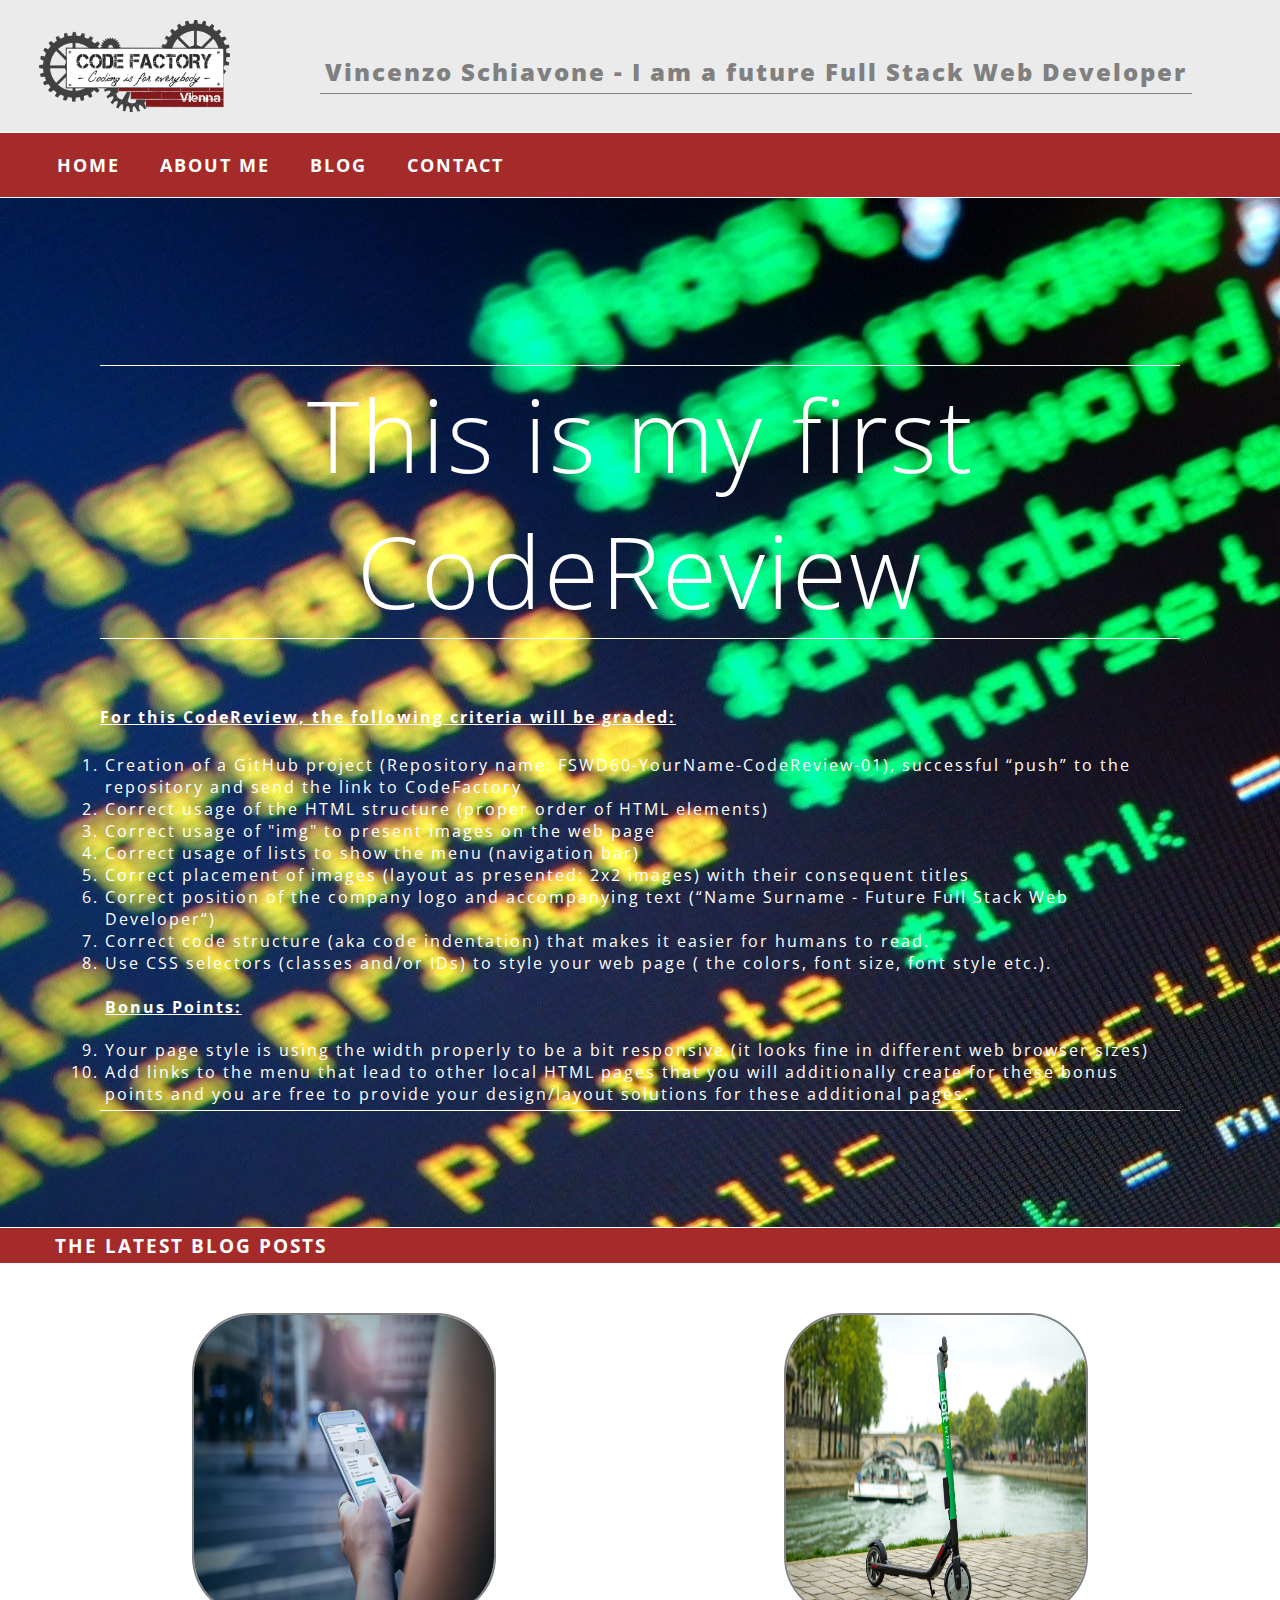
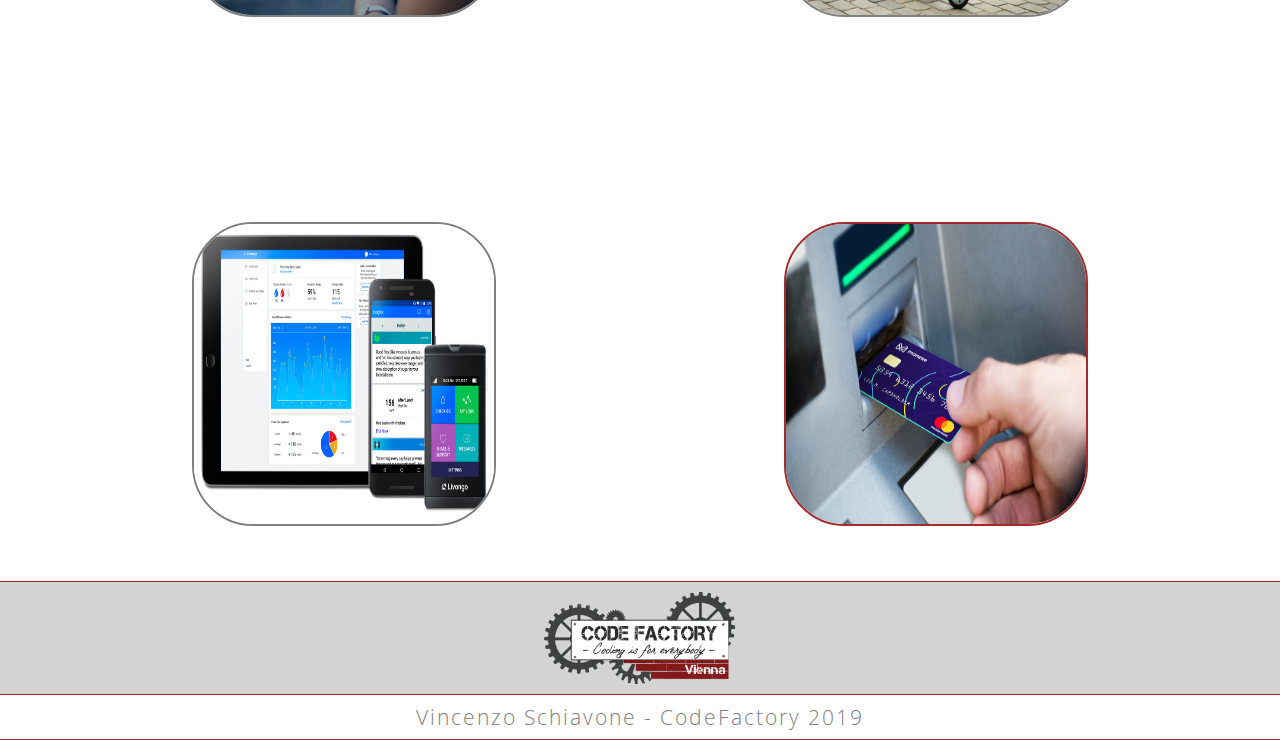
<file: index.html>
<!--------------This is the HTML sheet for my 1st. CodeReview----------------->
				<!-----------Created by Vincenzo Schiavone Date: 11/01/2019---------->


<!DOCTYPE html>
<html>
<head>
	<meta charset="utf-8" lang="en">
	<title>CodeFactory - Vincenzo Schiavone</title>
	<link rel="stylesheet" type="text/css" href="style.css"> <!---external css sheet--->
	<link href="https://fonts.googleapis.com/css?family=Open+Sans:300,700" rel="stylesheet"> <!---added an external font family--->
</head>

<body>
				<!---Start Header--->

	<header>
		<a href="index.html"><img src="codefactory-vienna-logo.png" alt="codefactory-vienna-logo" width="300px" height="120px" title="CodeFactory Logo"></a>

			<h2>Vincenzo Schiavone - I am a future Full Stack Web Developer</h2>
				</header> 			

				<!---End Header--->

				<!---Start Navigation--->
		<nav>
			<ul>
				<li><a href="index.html">HOME</a></li>
					<li><a href="aboutme.html">ABOUT ME</a></li>
						<li><a href="blog.html">BLOG</a></li>
							<li><a href="contact.html">CONTACT</a></li>
				</ul>
			</nav> <!---End Navigation--->		

	<main>	<!---Start Main--->
				
<section>	<!---Start Section (Section is in Main!!!)--->

	<h1>This is my first CodeReview</h1>
		<h4>For this CodeReview, the following criteria will be graded:</h4>
			<ol>
				<li>Creation of a GitHub project (Repository name: FSWD60-YourName-CodeReview-01), successful “push” to the repository and send the link to CodeFactory </li>
					<li>Correct usage of the HTML structure (proper order of HTML elements)</li>
						<li>Correct usage of "img" to present images on the web page</li>
					<li>Correct usage of lists to show the menu (navigation bar)</li>
				<li>Correct placement of images (layout as presented: 2x2 images) with their consequent titles</li>
			<li>Correct position of the company logo and accompanying text (“Name Surname - Future Full Stack Web Developer“)</li>
		<li>Correct code structure (aka code indentation) that makes it easier for humans to read. </li>
	<li>Use CSS selectors (classes and/or IDs) to style your web page ( the colors, font size, font style etc.).</li>

<h4>Bonus Points:</h4>
	<li>Your page style is using the width properly to be a bit responsive (it looks fine in different web browser sizes)</li>
		<li>Add links to the menu that lead to other local HTML pages that you will additionally create for these bonus points and you are free to provide your design/layout solutions for these additional pages.</li>

		</ol>
	</section> <!---End Section--->			

<article> <!---Start Article (Article is in Main!!!--->
	<h3>THE LATEST BLOG POSTS</h3>

		<div class="first">	<!----start 1st. upper part images---->
		<a href="https://monese.com/careers" target="_blank" title="www.Monese.com">
	<img id="topleft" src="Phone.png" alt="Phone picture" width="300px" height="300px"></a>

		<a href="https://Taxify.eu" target="_blank" title="www.taxify.eu">
			<img id="topright" src="Taxify-Scooters.jpg" alt="Taxify-Scooters-picture" width="300px" height="300px"></a>
					</div>	<!-----end upper part---->

				<div class="second">	<!----start 2nd upper part start--->
		<a href="#" ><img id="downleft" src="Devices.jpg" alt="Devices-picture" width="300px" height="300px"></a>

<a href="#"><img id="downright" src="Debit_card_ATM.jpg" alt="Debit-card-picture" width="300px" height="300px"></a>
				</div>				<!----end 2nd upper part---->
	</article> <!---End of article--->
					
						</main> <!---End Main--->			

<footer>
	<img src="codefactory-vienna-logo.png" alt="codefactory-vienna-logo" width="300px" height="120px">
		<p>Vincenzo Schiavone - CodeFactory 2019</p>
			</footer>

</body>
</html>
</file>
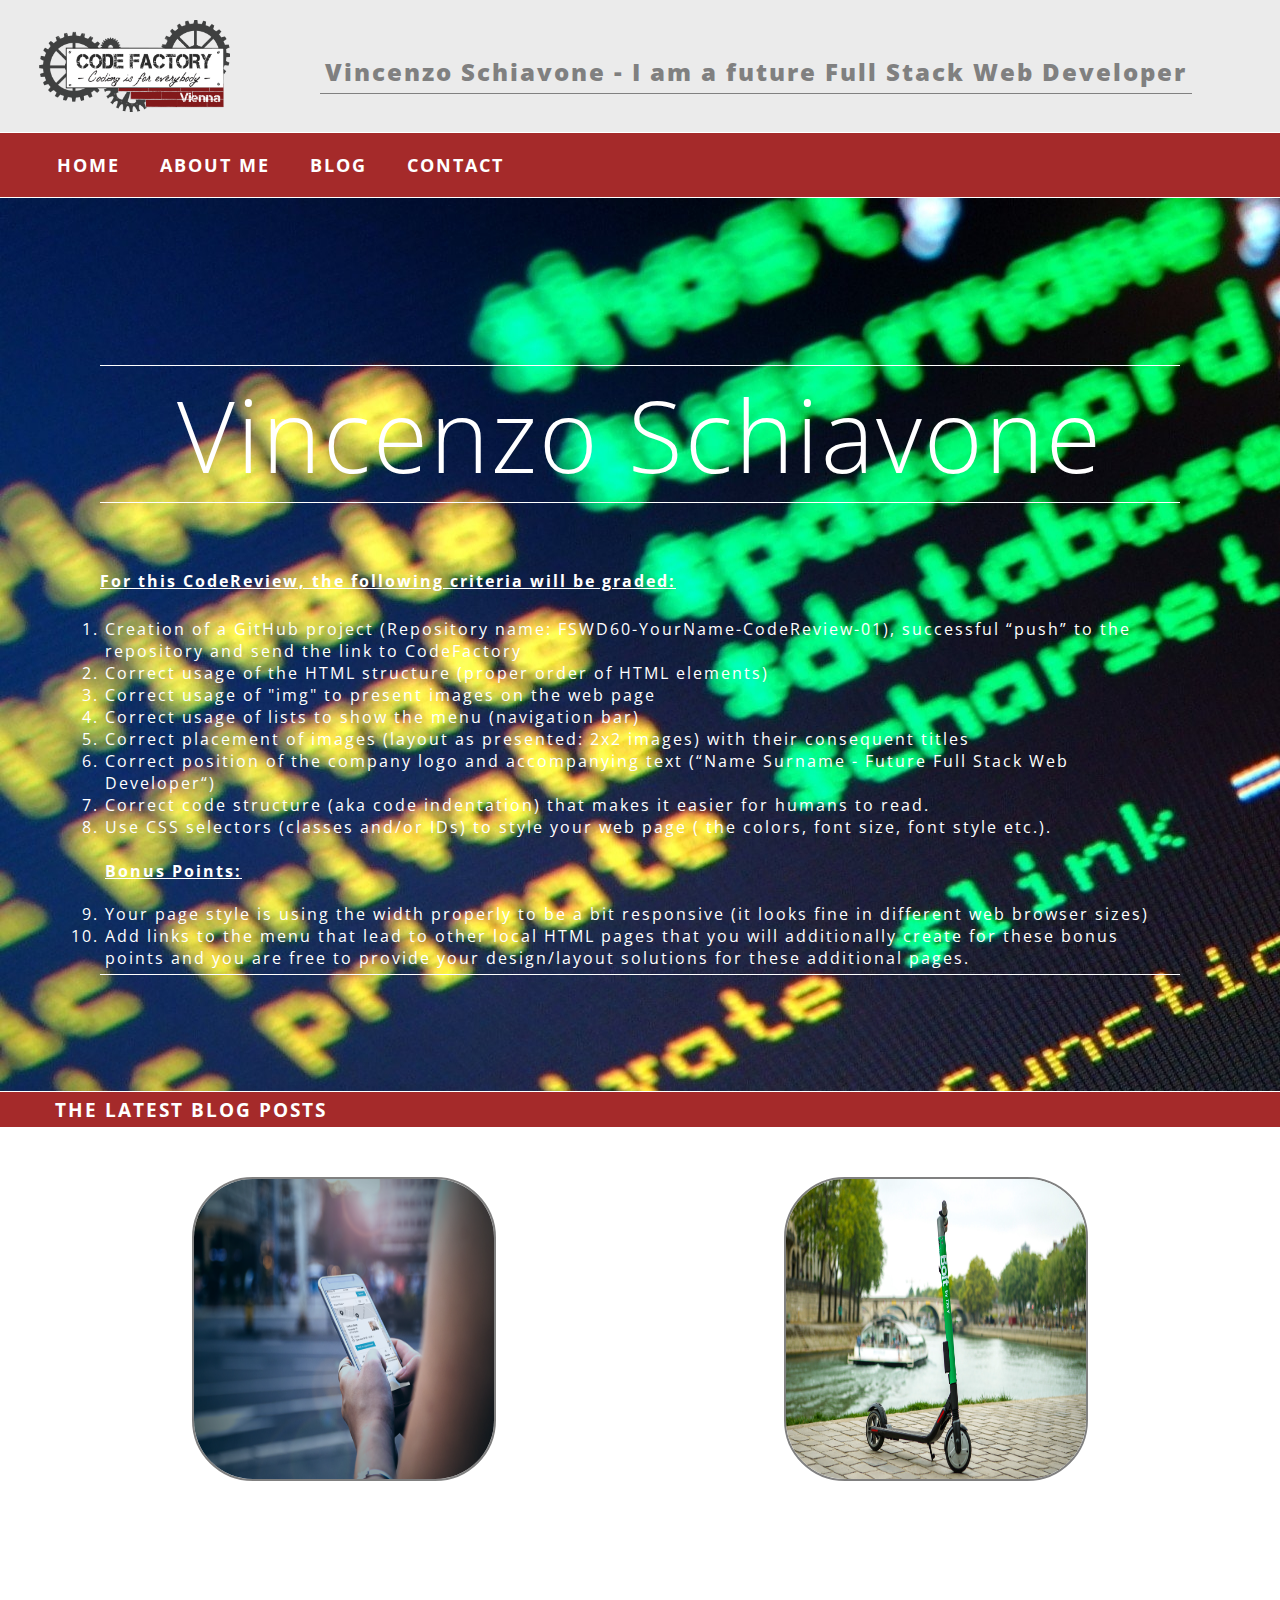
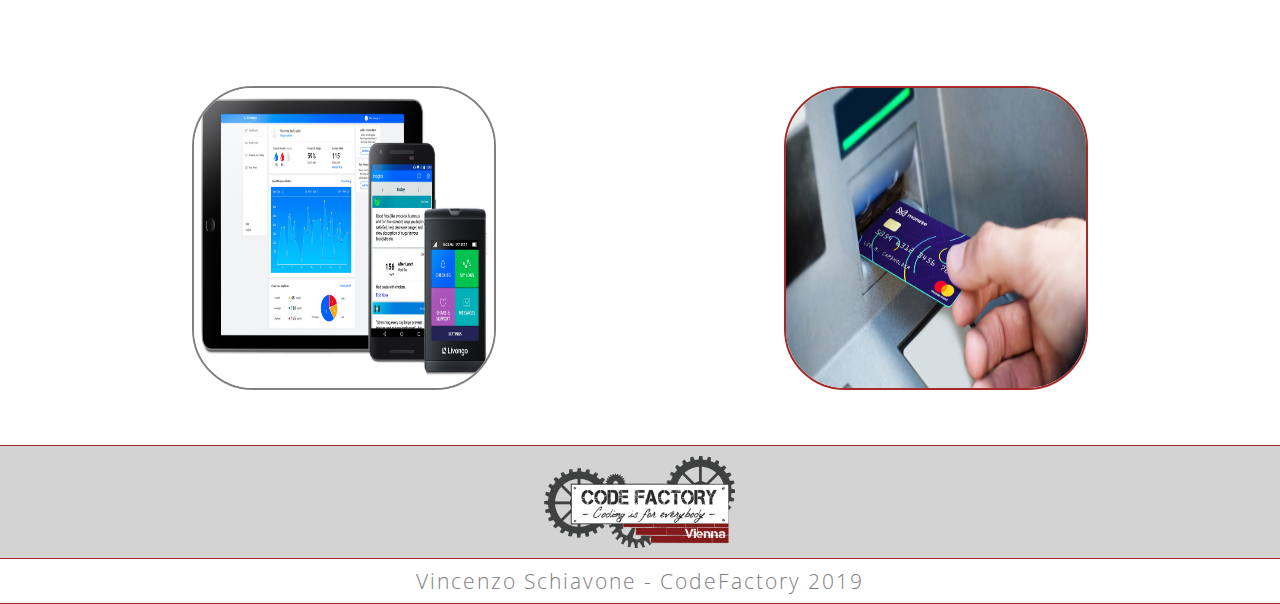
<file: aboutme.html>
<!--------------This is the HTML sheet for my 1st. CodeReview----------------->
				<!-----------Created by Vincenzo Schiavone Date: 11/01/2019---------->


<!DOCTYPE html>
<html>
<head>
	<meta charset="utf-8" lang="en">
	<title>About me - Vincenzo Schiavone</title>
	<link rel="stylesheet" type="text/css" href="style.css"> <!---external css sheet--->
	<link href="https://fonts.googleapis.com/css?family=Open+Sans:300,700" rel="stylesheet"> <!---added an external font family--->
</head>
<body>
				<!---Start Header--->

	<header>
		<a href="index.html"><img src="codefactory-vienna-logo.png" alt="codefactory-vienna-logo" width="300px" height="120px" title="CodeFactory Logo"></a>

			<h2>Vincenzo Schiavone - I am a future Full Stack Web Developer</h2>
				</header> <!---End Header--->			

		<nav> <!---Start Navigation--->
			<ul>
				<li><a href="index.html">HOME</a></li>
					<li><a href="aboutme.html">ABOUT ME</a></li>
						<li><a href="blog.html">BLOG</a></li>
							<li><a href="contact.html">CONTACT</a></li>
				</ul>
			</nav> <!---End navigation--->

	<main>	<!---Start Main--->
				
<section>	<!---Start Section (Section is in Main!!!)--->

	<h1>Vincenzo Schiavone</h1>
		<h4>For this CodeReview, the following criteria will be graded:</h4>
			<ol>
				<li>Creation of a GitHub project (Repository name: FSWD60-YourName-CodeReview-01), successful “push” to the repository and send the link to CodeFactory </li>
					<li>Correct usage of the HTML structure (proper order of HTML elements)</li>
						<li>Correct usage of "img" to present images on the web page</li>
					<li>Correct usage of lists to show the menu (navigation bar)</li>
				<li>Correct placement of images (layout as presented: 2x2 images) with their consequent titles</li>
			<li>Correct position of the company logo and accompanying text (“Name Surname - Future Full Stack Web Developer“)</li>
		<li>Correct code structure (aka code indentation) that makes it easier for humans to read. </li>
	<li>Use CSS selectors (classes and/or IDs) to style your web page ( the colors, font size, font style etc.).</li>

<h4>Bonus Points:</h4>
	<li>Your page style is using the width properly to be a bit responsive (it looks fine in different web browser sizes)</li>
		<li>Add links to the menu that lead to other local HTML pages that you will additionally create for these bonus points and you are free to provide your design/layout solutions for these additional pages.</li>

		</ol>
	</section> <!---End Section--->
	
<article> <!---Start Article (Article is in Main!!!--->
	<h3>THE LATEST BLOG POSTS</h3>
		<div class="first">
<a href="https://monese.com/careers" target="_blank" title="www.Monese.com">
	<img id="topleft" src="Phone.png" alt="Phone picture" width="300px" height="300px"></a>
		
		<a href="https://Taxify.eu" target="_blank" title="www.taxify.eu">
			<img id="topright" src="Taxify-Scooters.jpg" alt="Taxify-Scooters-picture" width="300px" height="300px"></a>
					</div>

				<div class="second">
		<a href="#" ><img id="downleft" src="Devices.jpg" alt="Devices-picture" width="300px" height="300px"></a>
<a href="#"><img id="downright" src="Debit_card_ATM.jpg" alt="Debit-card-picture" width="300px" height="300px"></a>
				</div>
	</article> <!---End of article--->
					
</main> <!---End Main--->			

<footer>
<img src="codefactory-vienna-logo.png" alt="codefactory-vienna-logo" width="300px" height="120px">
		<p>Vincenzo Schiavone - CodeFactory 2019</p>
			</footer>

</body>
</html>
</file>
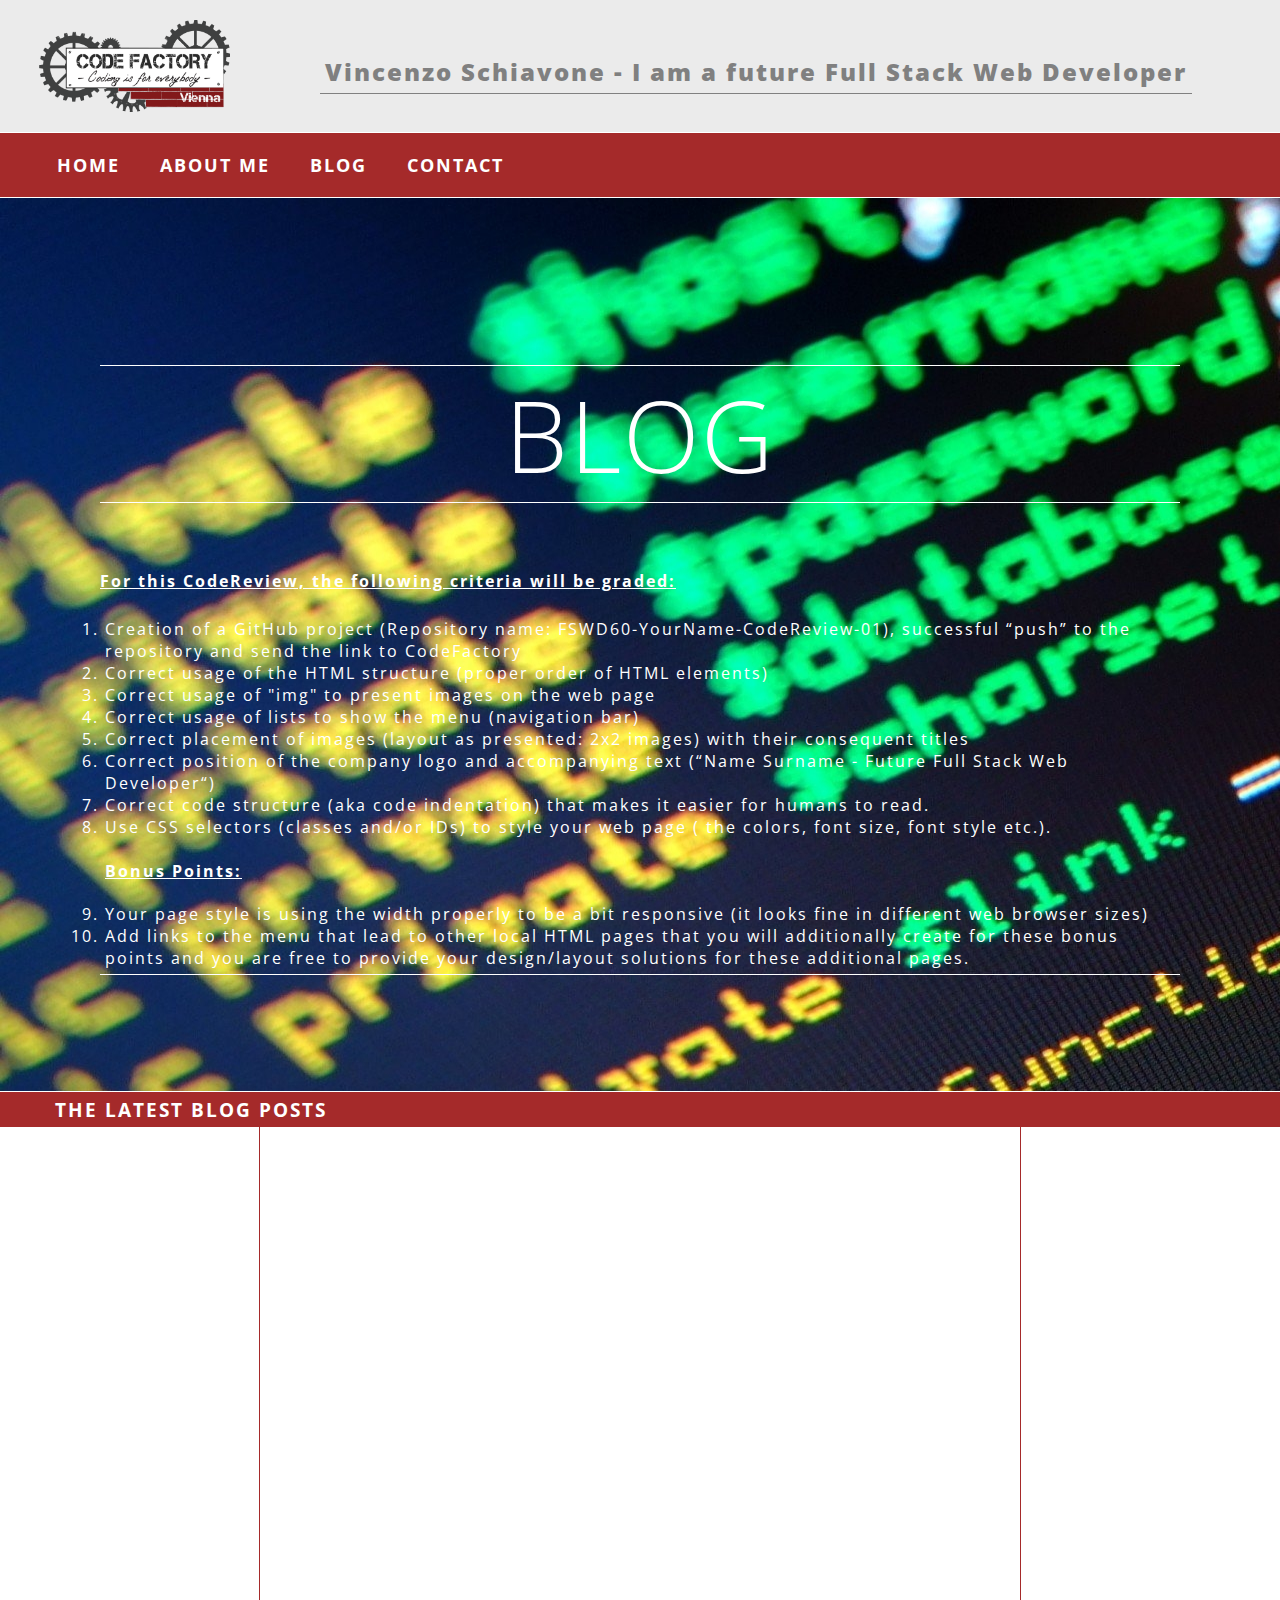
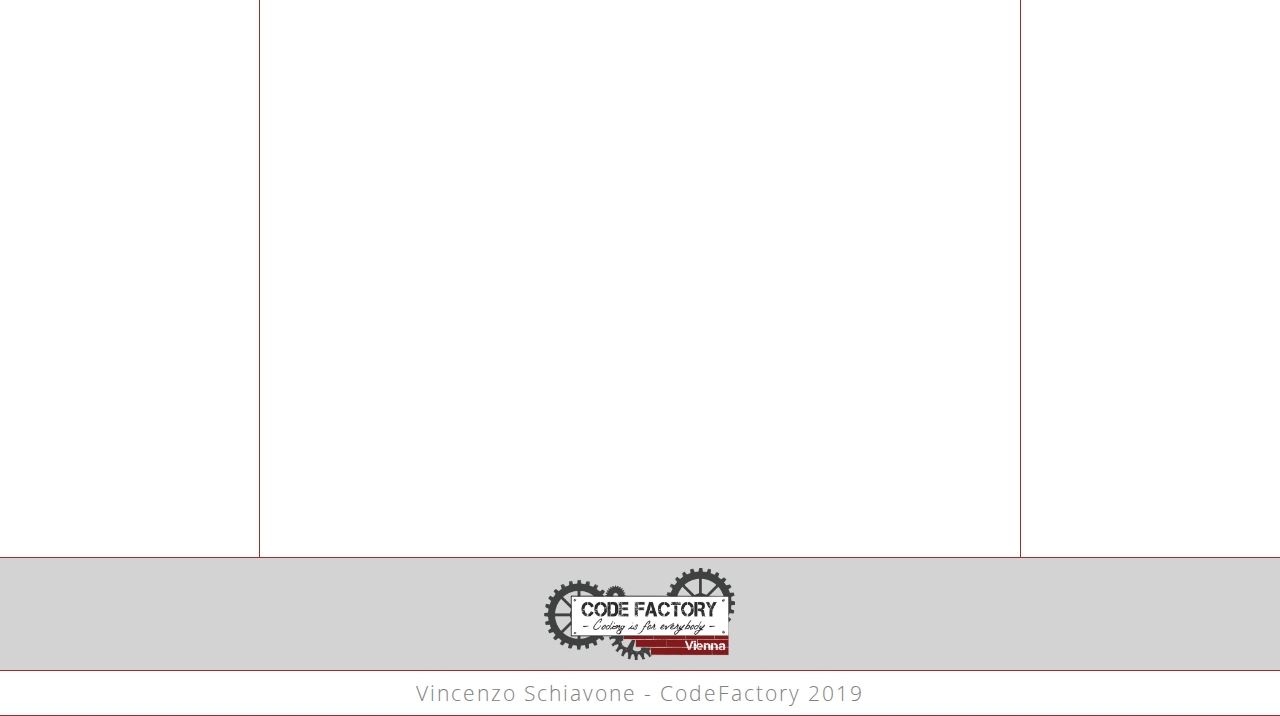
<file: blog.html>
<!--------------This is the HTML sheet for my 1st. CodeReview----------------->
				<!-----------Created by Vincenzo Schiavone Date: 11/01/2019---------->


<!DOCTYPE html>
<html>
<head>
	<meta charset="utf-8" lang="en">
	<title>Blog - Vincenzo Schiavone</title>
	<link rel="stylesheet" type="text/css" href="style.css"> <!---external css sheet--->
	<link href="https://fonts.googleapis.com/css?family=Open+Sans:300,700" rel="stylesheet"> <!---added an external font family--->
</head>
<body>
				

	<header> <!---Start Header--->
		<a href="index.html"><img src="codefactory-vienna-logo.png" alt="codefactory-vienna-logo" width="300px" height="120px" title="CodeFactory Logo"></a>

			<h2>Vincenzo Schiavone - I am a future Full Stack Web Developer</h2>
				</header> <!---End Header--->			

		<nav> <!---Start Navigation--->
			<ul>
				<li><a href="index.html">HOME</a></li>
					<li><a href="aboutme.html">ABOUT ME</a></li>
						<li><a href="blog.html">BLOG</a></li>
							<li><a href="contact.html">CONTACT</a></li>
				</ul>
			</nav> <!---End navigation--->

				

	<main>	<!---Start Main--->
				
<section>	<!---Start Section (Section is in Main!!!)--->
	<h1>BLOG</h1>
		<h4>For this CodeReview, the following criteria will be graded:</h4>
			<ol>
				<li>Creation of a GitHub project (Repository name: FSWD60-YourName-CodeReview-01), successful “push” to the repository and send the link to CodeFactory </li>
					<li>Correct usage of the HTML structure (proper order of HTML elements)</li>
						<li>Correct usage of "img" to present images on the web page</li>
					<li>Correct usage of lists to show the menu (navigation bar)</li>
				<li>Correct placement of images (layout as presented: 2x2 images) with their consequent titles</li>
			<li>Correct position of the company logo and accompanying text (“Name Surname - Future Full Stack Web Developer“)</li>
		<li>Correct code structure (aka code indentation) that makes it easier for humans to read. </li>
	<li>Use CSS selectors (classes and/or IDs) to style your web page ( the colors, font size, font style etc.).</li>

<h4>Bonus Points:</h4>
	<li>Your page style is using the width properly to be a bit responsive (it looks fine in different web browser sizes)</li>
		<li>Add links to the menu that lead to other local HTML pages that you will additionally create for these bonus points and you are free to provide your design/layout solutions for these additional pages.</li>

		</ol>
	</section> <!---End Section--->
				

				

<article> <!---Start Article (Article is in Main!!!--->
	<h3>THE LATEST BLOG POSTS</h3>
	
		<iframe class="up" width="560" height="315" src="https://www.youtube.com/embed/F9GujgK0y2M" frameborder="0" allow="accelerometer; autoplay; encrypted-media; gyroscope; picture-in-picture" allowfullscreen></iframe>

			<iframe class="down" width="560" height="315" src="https://www.youtube.com/embed/77kSLoOWxYg" frameborder="0" allow="accelerometer; autoplay; encrypted-media; gyroscope; picture-in-picture" allowfullscreen></iframe>

</article> <!---End of article--->
					
						</main> <!---End Main--->			

<footer>
	<img src="codefactory-vienna-logo.png" alt="codefactory-vienna-logo" width="300px" height="120px">
		<p>Vincenzo Schiavone - CodeFactory 2019</p>
			</footer>

</body>
</html>
</file>
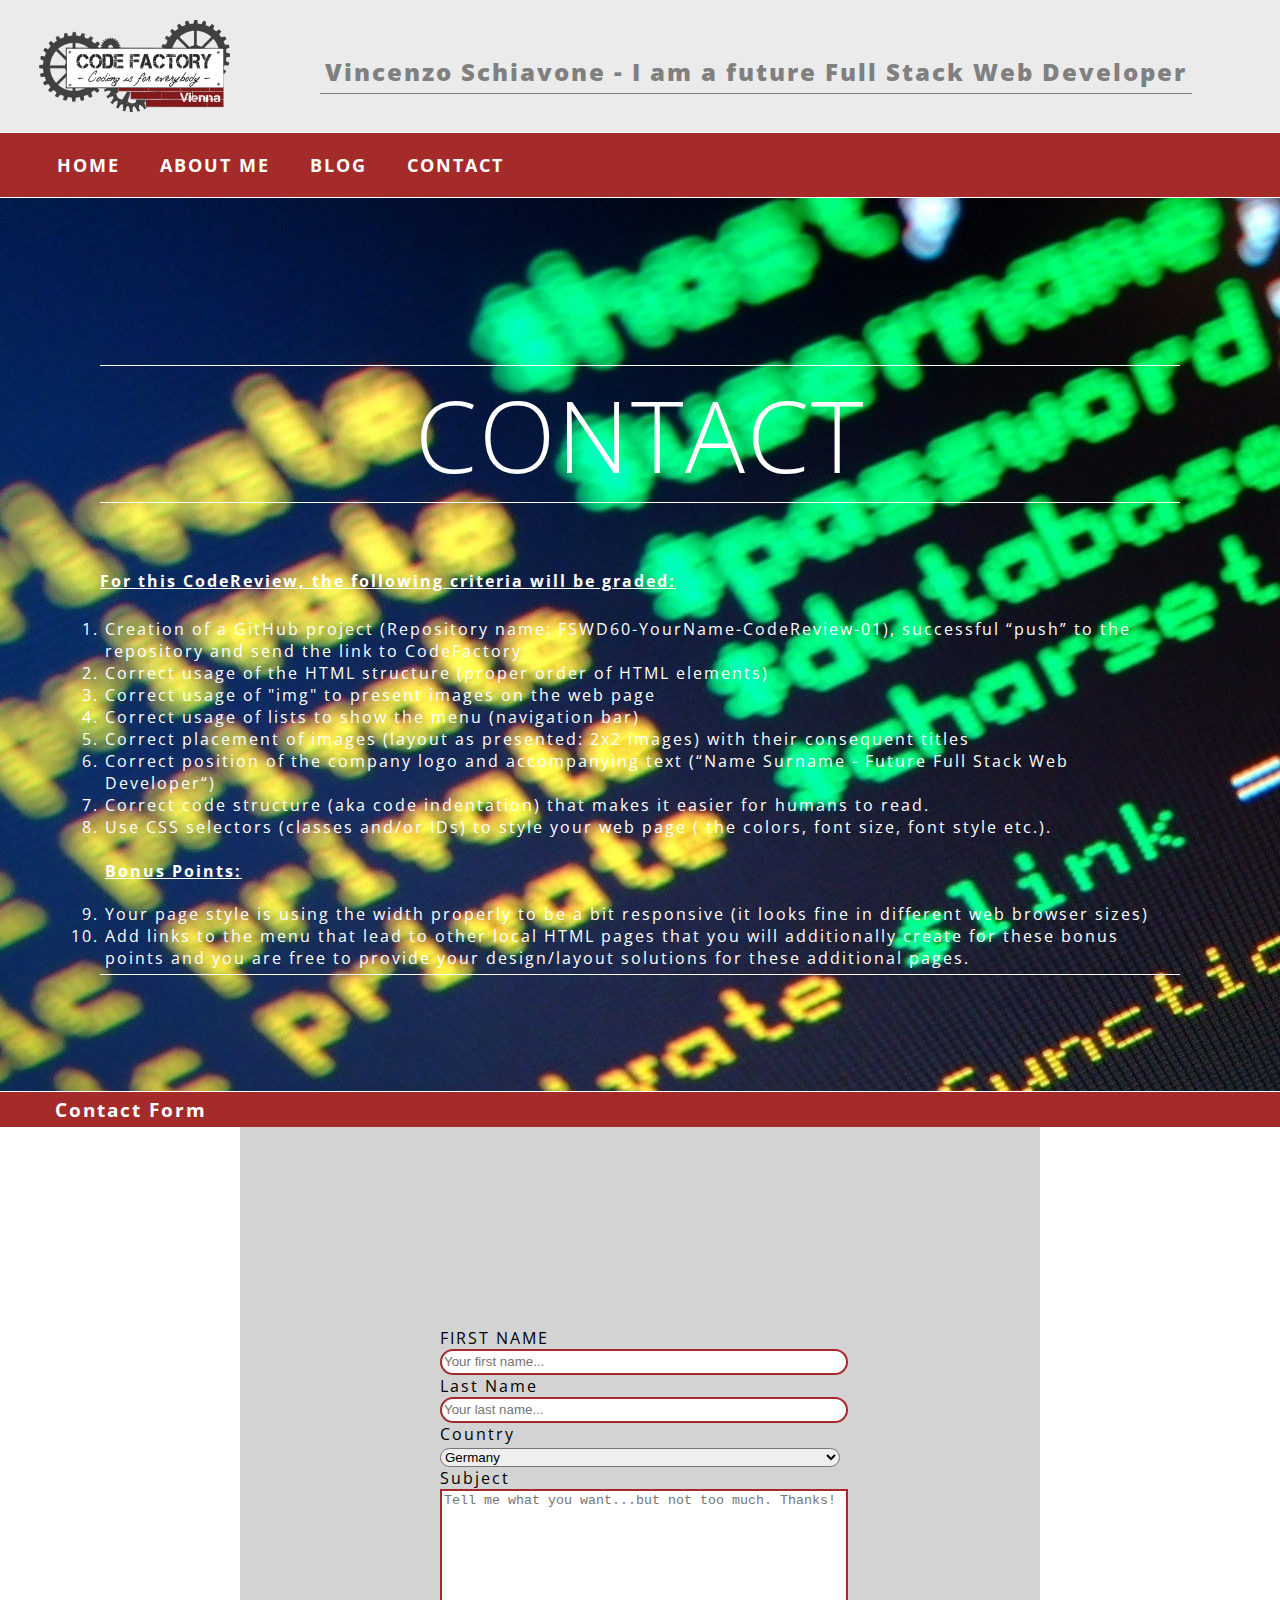
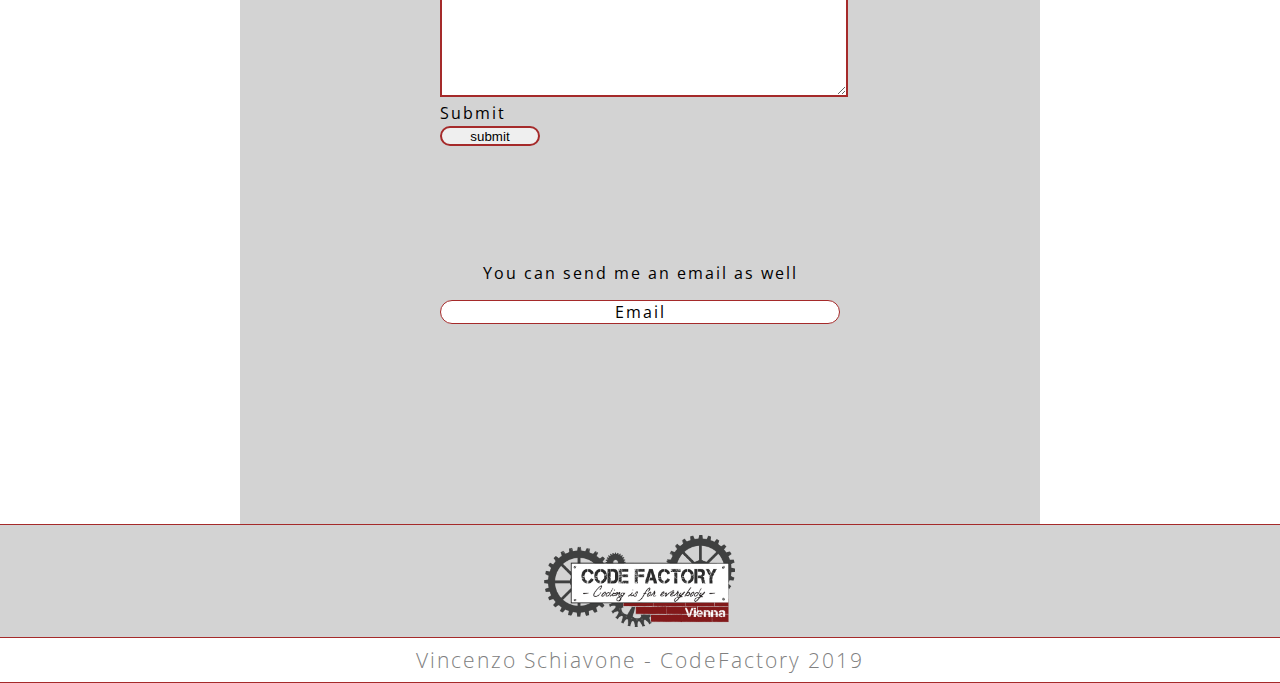
<file: contact.html>
<!--------------This is the HTML sheet for my 1st. CodeReview----------------->
				<!-----------Created by Vincenzo Schiavone Date: 11/01/2019---------->


<!DOCTYPE html>
<html>
<head>
	<meta charset="utf-8" lang="en">
	<title>CodeFactory - Vincenzo Schiavone</title>
	<link rel="stylesheet" type="text/css" href="style.css"> <!---external css sheet--->
	<link href="https://fonts.googleapis.com/css?family=Open+Sans:300,700" rel="stylesheet"> <!---added an external font family--->
</head>

<body>
				<!---Start Header--->

	<header>
		<a href="index.html"><img src="codefactory-vienna-logo.png" alt="codefactory-vienna-logo" width="300px" height="120px" title="CodeFactory Logo"></a>

			<h2>Vincenzo Schiavone - I am a future Full Stack Web Developer</h2>
				</header> 			

				<!---End Header--->

				<!---Start Navigation--->

		<nav>
			<ul>
				<li><a href="index.html">HOME</a></li>
					<li><a href="aboutme.html">ABOUT ME</a></li>
						<li><a href="blog.html">BLOG</a></li>
							<li><a href="contact.html">CONTACT</a></li>
				</ul>
			</nav> <!---End navigation--->		

	<main>	<!---Start Main--->
				
<section>	<!---Start Section (Section is in Main!!!)--->

	<h1>CONTACT</h1>
		<h4>For this CodeReview, the following criteria will be graded:</h4>
			<ol>
				<li>Creation of a GitHub project (Repository name: FSWD60-YourName-CodeReview-01), successful “push” to the repository and send the link to CodeFactory </li>
					<li>Correct usage of the HTML structure (proper order of HTML elements)</li>
						<li>Correct usage of "img" to present images on the web page</li>
					<li>Correct usage of lists to show the menu (navigation bar)</li>
				<li>Correct placement of images (layout as presented: 2x2 images) with their consequent titles</li>
			<li>Correct position of the company logo and accompanying text (“Name Surname - Future Full Stack Web Developer“)</li>
		<li>Correct code structure (aka code indentation) that makes it easier for humans to read. </li>
	<li>Use CSS selectors (classes and/or IDs) to style your web page ( the colors, font size, font style etc.).</li>

<h4>Bonus Points:</h4>
	<li>Your page style is using the width properly to be a bit responsive (it looks fine in different web browser sizes)</li>
		<li>Add links to the menu that lead to other local HTML pages that you will additionally create for these bonus points and you are free to provide your design/layout solutions for these additional pages.</li>

		</ol>
	</section> <!---End Section--->			

<article> <!---Start Article (Article is in Main!!!--->
	<h3>Contact Form</h3>

		<form class="formular">	<!----Start Formular------>

				<label for="name">FIRST NAME</label>
					<input type="text" name="Vorname" placeholder="Your first name...">

					<label for="name">Last Name</label>
						<input type="text" name="Nachname" placeholder="Your last name...">

						<label for="option">Country</label>
				<select id="country" name="country">
					<option value="germany">Germany</option>
						<option value="österreich">Österreich</option>
							<option value="schweiz">Schweiz</option>
								<option value="slovakei">Slowakei</option>
									<option value="kumbuktu">Kumbuktu</option>
											<option value="mars"> Mars</option>
						</select>

	<label for="subject"> Subject</label>

<!---Text area inline style as an excercise--->
		<textarea name="Subject" style="height: 200px; width: 400px" placeholder="Tell me what you want...but not too much. Thanks!"></textarea> 

				<label for="submit">Submit</label>
					<input type="submit" value="submit">

						<p>You can send me an email as well</p>

							<a href="mailto:vincenzo_schiavone@icloud.com?subject=TEST CODE REVIEW 01">Email</a>

				</form>	<!-----End Formular------>
		
	</article> <!---End of article--->
					
						</main> <!---End Main--->			

<footer>
	<img src="codefactory-vienna-logo.png" alt="codefactory-vienna-logo" width="300px" height="120px">
		<p>Vincenzo Schiavone - CodeFactory 2019</p>
			</footer>

</body>
</html>
</file>
<file: style.css>
/*---------This is the css sheet for my 1st. CodeReview---------*/
			/*-----------Created by Vincenzo Schiavone Date: 11/01/2019----------*/


body{
	margin:0;
	padding:0;
	background-color: grey; /*in case of background image issues*/
	font-family: 'Open Sans', sans-serif;
	letter-spacing: 2px;
}

header{
	display: inline-block; /*set the header content inline*/
	width: 100%;
	height: auto;
	background-color: #ebebeb;
	border-bottom: 1px solid white;
}

header img{
	float: left; /*set the logo position left from header title*/ 
	width: 100%;
	max-width: 270px;
	min-width: 200px;
	height: auto;
	margin-right: 50px;
	padding-top: 20px;
	padding-bottom: 20px;
}

header h2{
	display: inline-block;
	position: relative; 
	margin-top: 50px;
	padding: 5px;
	color: grey;
	text-align: center;
	font-weight: 900;
	border-bottom: 1px solid grey;
}

nav{
	position: sticky;
	top: 0;
	z-index: 1;
	width: 100%;
	height: auto;
	border-bottom: 1px solid white;
	background-color: brown;
}

nav ul{
	list-style-type: none;			/*dots before text disappeared*/
	margin: 0;
	padding: 0;
	overflow: hidden;
	padding-left: 37px;

}
nav li{
	display: inline;				/*set the navigation to horizontal*/
	float: left;	
}
nav li a{
	display: block;	
	text-decoration: none;			/*link underline disappeared*/
	font-size: 18px;
	font-weight: bold;
	padding: 20px;
	color: white;

}
nav li a:hover{
	background-color: white;
	color:brown;
}

main{							/*--------MAIN STARTS HERE----------*/
	width: 100%;
	min-width: 400px;
	height: auto;
	text-align: left;
	background-color: white;

}
main h4{
	text-decoration: underline;
}
section{
	height: auto;
	margin: 0;
	padding: 100px;
	color: white;
	background-image: url(code_pic.jpg);
}
section h1{
	width: 100%;
	height: auto;
	font-size: 100px;
	font-weight: lighter;
	color: white;
	text-align: center;
	border-top: 1px solid white;
	border-bottom: 1px solid white;

}
section ol{
	padding: 5px;
	border-bottom: 1px solid white;

}

article{					/*here are pictures, iframes, contact form inside*/
	width: 100%;
	height: auto;
}
article h3{					/*that is the blog title*/
	margin: 0;
	padding-left: 55px;
	padding-top: 5px;
	padding-bottom: 5px;
	text-align: left;
	border-top: 1px solid white;
	background-color: brown;
	color: white;
}
iframe{				/*that is the blog part*/
	display: block;
	margin: auto;	
}
.up, .down{
	border-left: 1px solid brown;
	border-right: 1px solid brown;
	padding: 100px;	
}

.first{						/*"index site" upper div in the image div*/
	display: inline-block;
	width: 100%;
	height: auto;
	margin-top: 50px;
	margin-bottom: 200px;	/*space between upper & bottom image container*/
}

#topleft{ 					/*"index site" that is topleft picture*/
	float: left;
	width: 300px;
	border-radius: 20%;
	border: 2px solid grey;
	margin-left: 15%;
}

#topleft:hover{ 		/*"index site" some blink blink stuff*/
	opacity: 0.5;
}

#topright{				/*t"index site" that is top right picture*/
	float: right;
	width: 300px;
	margin-right: 15%;
	border-radius: 20%;
	border: 2px solid grey;
}
#topright:hover{
	opacity: 0.5;
}
.second{				/*"index site" bottom div in the image container div*/
	display: inline-block;
	width: 100%;
	height: auto;
	margin-bottom: 50px;
}
#downleft{				
	float: left;
	width: 300px;
	margin-left: 15%;
	border-radius: 20%;
	border: 2px solid grey;
}
#downleft:hover{
	opacity: 0.5;
}

#downright{
	float: right;
	width: 300px;
	margin-right: 15%;
	border-radius: 20%;
	border: 2px solid brown;
}
#downright:hover{
	opacity: 0.5;
}
.formular{
	width: 400px;
	background-color: lightgrey;
	margin: auto; 
	padding: 200px;
}

[value="submit"] { /*--just an exercise--*/
	width: 100px;
}

[value="submit"]:hover{ /*--just an exercise--*/
	background-color: brown;
	color: white;
}
form label{
	display: block;
	width: 100%;
}
form input{
	width: 400px;
	height: 20px;
	border-radius: 15px;
	border: 2px solid brown;
}
form textarea{
	border: 2px solid brown;
}
form select{
	width: 400px;
	border-radius: 15px;
}
form a{
	display: block;
	text-decoration: none;
	color: black;
	text-align: center;
	border: 1px solid brown;
	background-color: white;
	border-radius: 15px;
	margin-top: 10px;
}
form a:hover{
	background-color: brown;
	color: white;
}
form p{
	text-align: center;
	padding-top: 100px;
}

							/*-----------END OF MAIN-------------*/


footer{
	width: 100%;
	height: auto;
	text-align: center;
	padding-top: 10px; 
	border-top: 1px solid brown;
	background-color: lightgrey;

}
footer img{
	position: relative;	
	width: 100%;
	height: auto;
	margin-bottom: 5px;
	max-width: 270px;
	min-width: 200px;
}
footer p{
	font-size: 21px;
	font-weight: lighter;
	margin: 0;
	padding: 8px;
	color: grey;	
	background-color: white;
	border-top: 1px solid brown;
	border-bottom: 1px solid brown;
}
</file>
